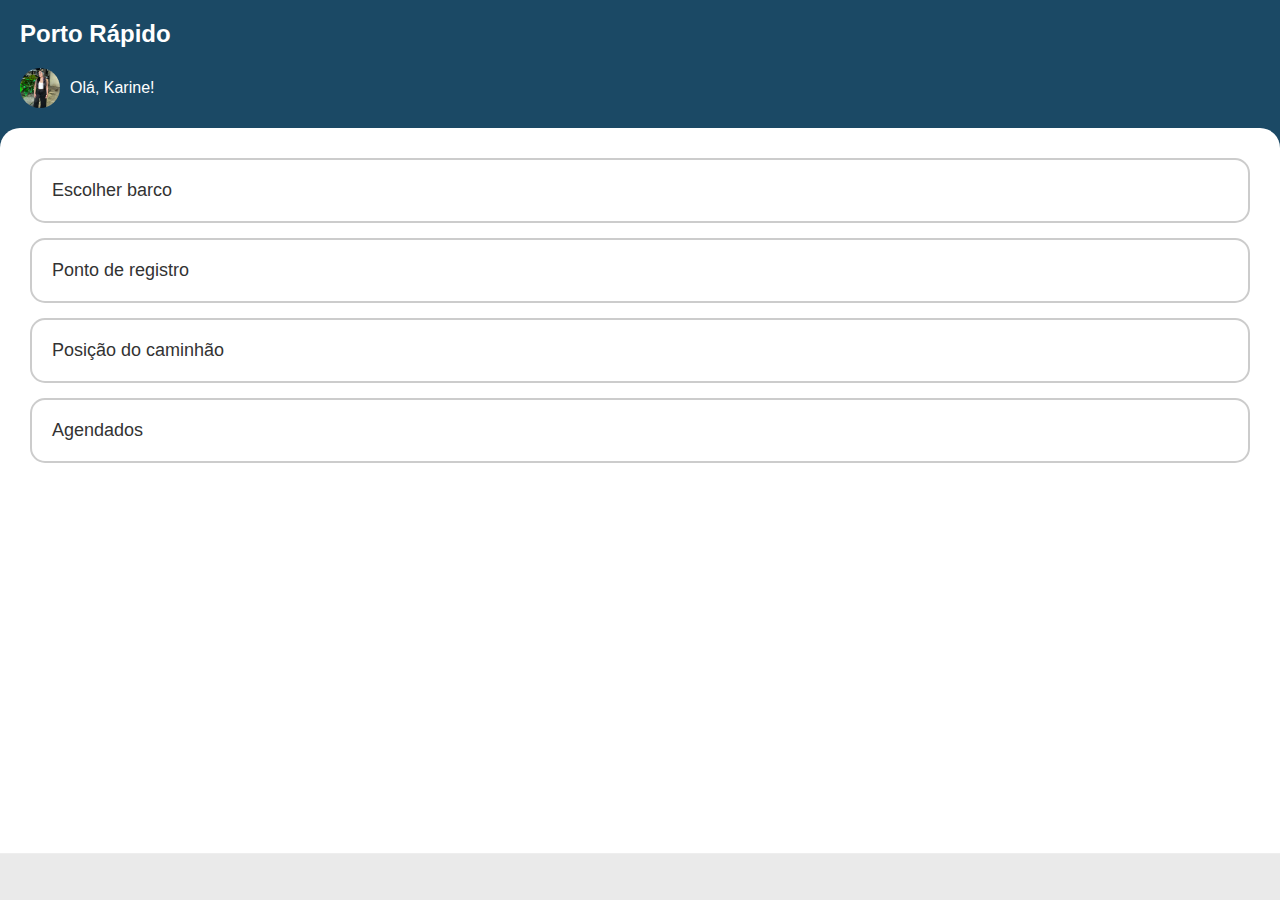
<file: pages/home/index.html>
<!DOCTYPE html>
<html lang="pt-BR">
  <head>
    <meta charset="UTF-8" />
    <meta name="viewport" content="width=device-width, initial-scale=1.0" />
    <link
      rel="stylesheet"
      href="https://maxst.icons8.com/vue-static/landings/line-awesome/line-awesome/1.3.0/css/line-awesome.min.css"
    />
    <title>Home</title>
    <link rel="stylesheet" href="home.css" />
    <link rel="stylesheet" href="../../global.css">
  </head>
  <body>
    <div class="app-container">
      <header class="header">
        <div class="header-content">
          <h1>Porto Rápido</h1>
          <div class="user-info">
            <div class="user-profile">
              <img
                src="../public/assets/images/karine.jpeg"
                alt="Foto do perfil"
                class="profile-pic"
              />
              <span>Olá, Karine!</span>
            </div>
            <button class="notification-btn">
              <i class="las la-bell"></i>
            </button>
          </div>
        </div>
      </header>

      <main class="main-content">
        <div class="menu-card">
          <span>Escolher barco</span>

          <i class="las la-ship"></i>
        </div>

        <div class="menu-card">
          <span>Ponto de registro</span>
          <i class="las la-edit"></i>
        </div>

        <div class="menu-card">
          <span>Posição do caminhão</span>
          <i class="las la-map-marked"></i>
        </div>

        <div class="menu-card">
          <span>Agendados</span>
          <i class="las la-anchor"></i>
        </div>
      </main>

      <footer class="footer">
        <button class="footer-btn">
          <i class="las la-home"></i>
        </button>
        <button class="footer-btn">
          <i class="las la-exclamation-circle"></i>
        </button>
      </footer>
    </div>
  </body>
</html>
</file>
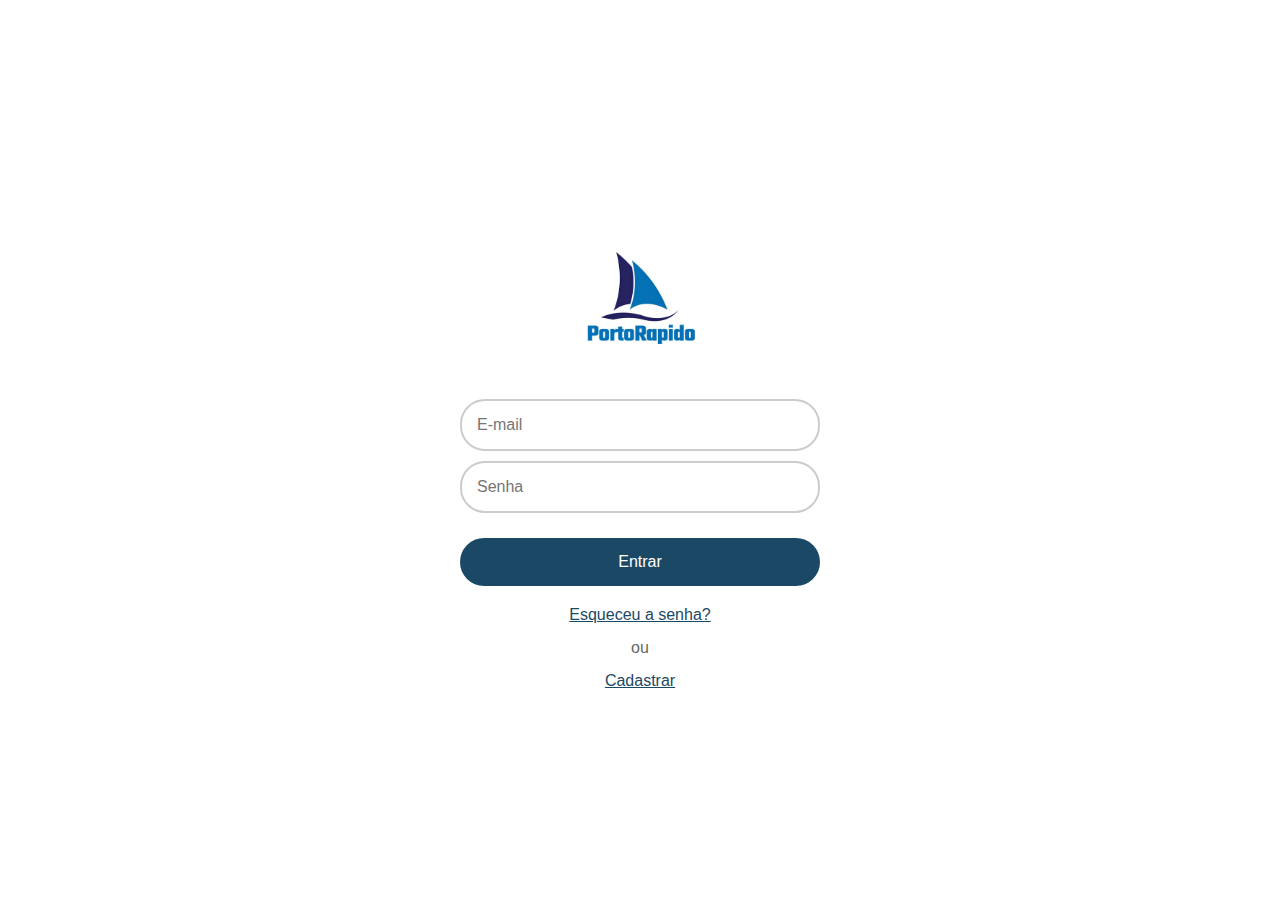
<file: pages/login/index.html>
<!DOCTYPE html>
<html lang="pt-BR">
  <head>
    <meta charset="UTF-8" />
    <meta name="viewport" content="width=device-width, initial-scale=1.0" />
    <title>Login</title>
    <link rel="stylesheet" href="./login.css" />
    <link rel="stylesheet" href="../../global.css">
  </head>
  <body>
    <div class="container">
      <img src="../public/assets/images/logo.jpeg" alt="PortoRapido Logo" />

      <form>
        <input type="email" class="input-field" placeholder="E-mail" required />
        <input
          type="password"
          class="input-field"
          placeholder="Senha"
          required
        />
        <button type="submit" class="login-button">Entrar</button>
      </form>
      <a href="#" class="forgot-password">Esqueceu a senha?</a>
      <div class="divider">ou</div>
      <a href="../register/index.html" class="register">Cadastrar</a>
    </div>
  </body>
</html>
</file>
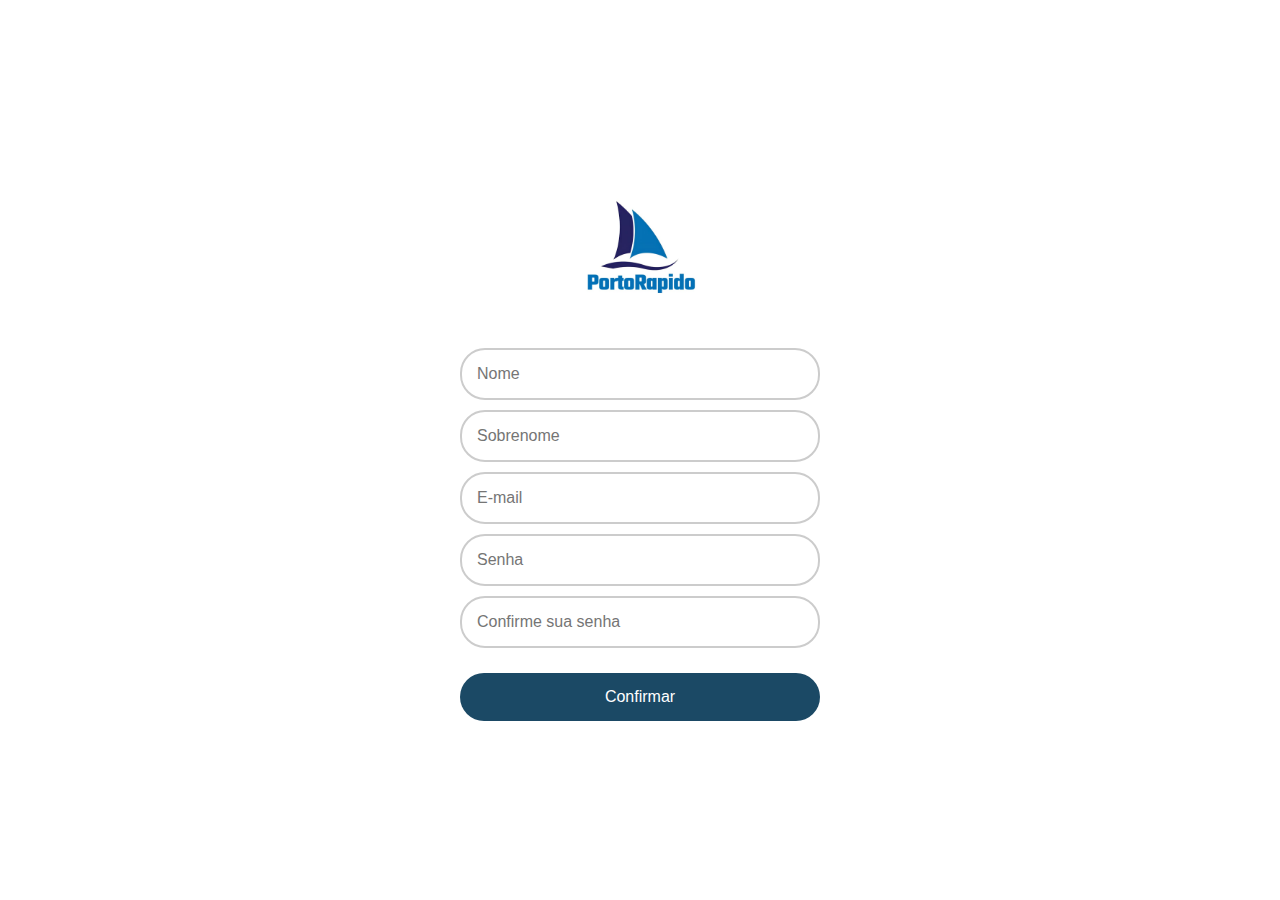
<file: pages/register/index.html>
<!DOCTYPE html>
<html lang="pt-BR">
  <head>
    <meta charset="UTF-8" />
    <meta name="viewport" content="width=device-width, initial-scale=1.0" />
    <title>Register</title>
    <link rel="stylesheet" href="../login/login.css" />
    <link rel="stylesheet" href="../../global.css">
  </head>
  <body>
    <div class="container">
      <img src="../public/assets/images/logo.jpeg" alt="PortoRapido Logo" />

      <form>
        <input type="firstName" class="input-field" placeholder="Nome" required />
        <input type="lastName" class="input-field" placeholder="Sobrenome" required />
        <input type="email" class="input-field" placeholder="E-mail" required />
        <input
          type="password"
          class="input-field"
          placeholder="Senha"
          required
        />
        <input
          type="confirmPassword"
          class="input-field"
          placeholder="Confirme sua senha"
          required
        />
        <button type="submit" class="login-button">Confirmar</button>
      </form>
    </div>
  </body>
</html>
</file>
<file: pages/home/home.css>
.app-container {
    min-height: 100vh;
    display: flex;
    flex-direction: column;
    width: 100%;
}

.header {
    background-color: #1B4965;
    color: white;
    padding: 20px;
    padding-bottom: 40px;
}

.header-content h1 {
    margin-bottom: 20px;
    font-size: 24px;
}

.user-info {
    display: flex;
    justify-content: space-between;
    align-items: center;
}

.user-profile {
    display: flex;
    align-items: center;
    gap: 10px;
}

.profile-pic {
    width: 40px;
    height: 40px;
    border-radius: 50%;
    object-fit: cover;
}

.notification-btn {
    background: none;
    border: none;
    cursor: pointer;
    padding: 8px;
}

.la-bell {
    color: white;
    font-size: 20px;
}

.main-content {
    flex: 1;
    padding: 30px;
    margin-top: -20px;
    background-color: white;
    border-radius: 20px 20px 0 0;
    display: flex;
    flex-direction: column;
    gap: 15px;
}

.menu-card {
    display: flex;
    justify-content: space-between;
    align-items: center;
    padding: 20px;
    background-color: white;
    border-radius: 15px;
    border: 2px solid #ccc;
    cursor: pointer;
}

.menu-card span {
    font-size: 18px;
    color: #333;
}

.menu-card i, .footer-btn i {
    font-size: 27px;
    color: #1B4965;
}

.footer {
    background-color: #eaeaea;
    padding: 15px;
    display: flex;
    justify-content: space-around;
    border-top: 1px solid #eee;
}

.footer-btn {
    background: none;
    border: none;
    cursor: pointer;
    padding: 8px;
}

.footer-btn:hover {
    background-color: #eee;
    border-radius: 50%;
}
</file>
<file: global.css>
* {
    margin: 0;
    padding: 0;
    box-sizing: border-box;
    font-family: Arial, sans-serif;
}

body {
    display: flex;
    justify-content: center;
    align-items: center;
    min-height: 100vh;
    background-color: white;
}
</file>
<file: pages/login/login.css>
.container {
    width: 100%;
    max-width: 400px;
    padding: 20px;
    text-align: center;
}


img {
    width: 50%;
    height: auto;
}

.input-field {
    width: 100%;
    padding: 15px;
    margin: 5px 0;
    border: 2px solid #ccc;
    border-radius: 25px;
    font-size: 16px;
    outline: none;
}

.login-button {
    width: 100%;
    padding: 15px;
    margin: 20px 0;
    border: none;
    border-radius: 25px;
    background-color: #1B4965;
    color: white;
    font-size: 16px;
    cursor: pointer;
}

.forgot-password {
    margin: 15px 0;
    color: #1B4965;
    text-decoration: underline;
}

.divider {
    margin: 15px 0;
    color: #666;
}

.register {
    color: #1B4965;
    text-decoration: underline;
}

a {
    text-decoration: none;
}

a:hover {
    text-decoration: underline;
}
</file>
